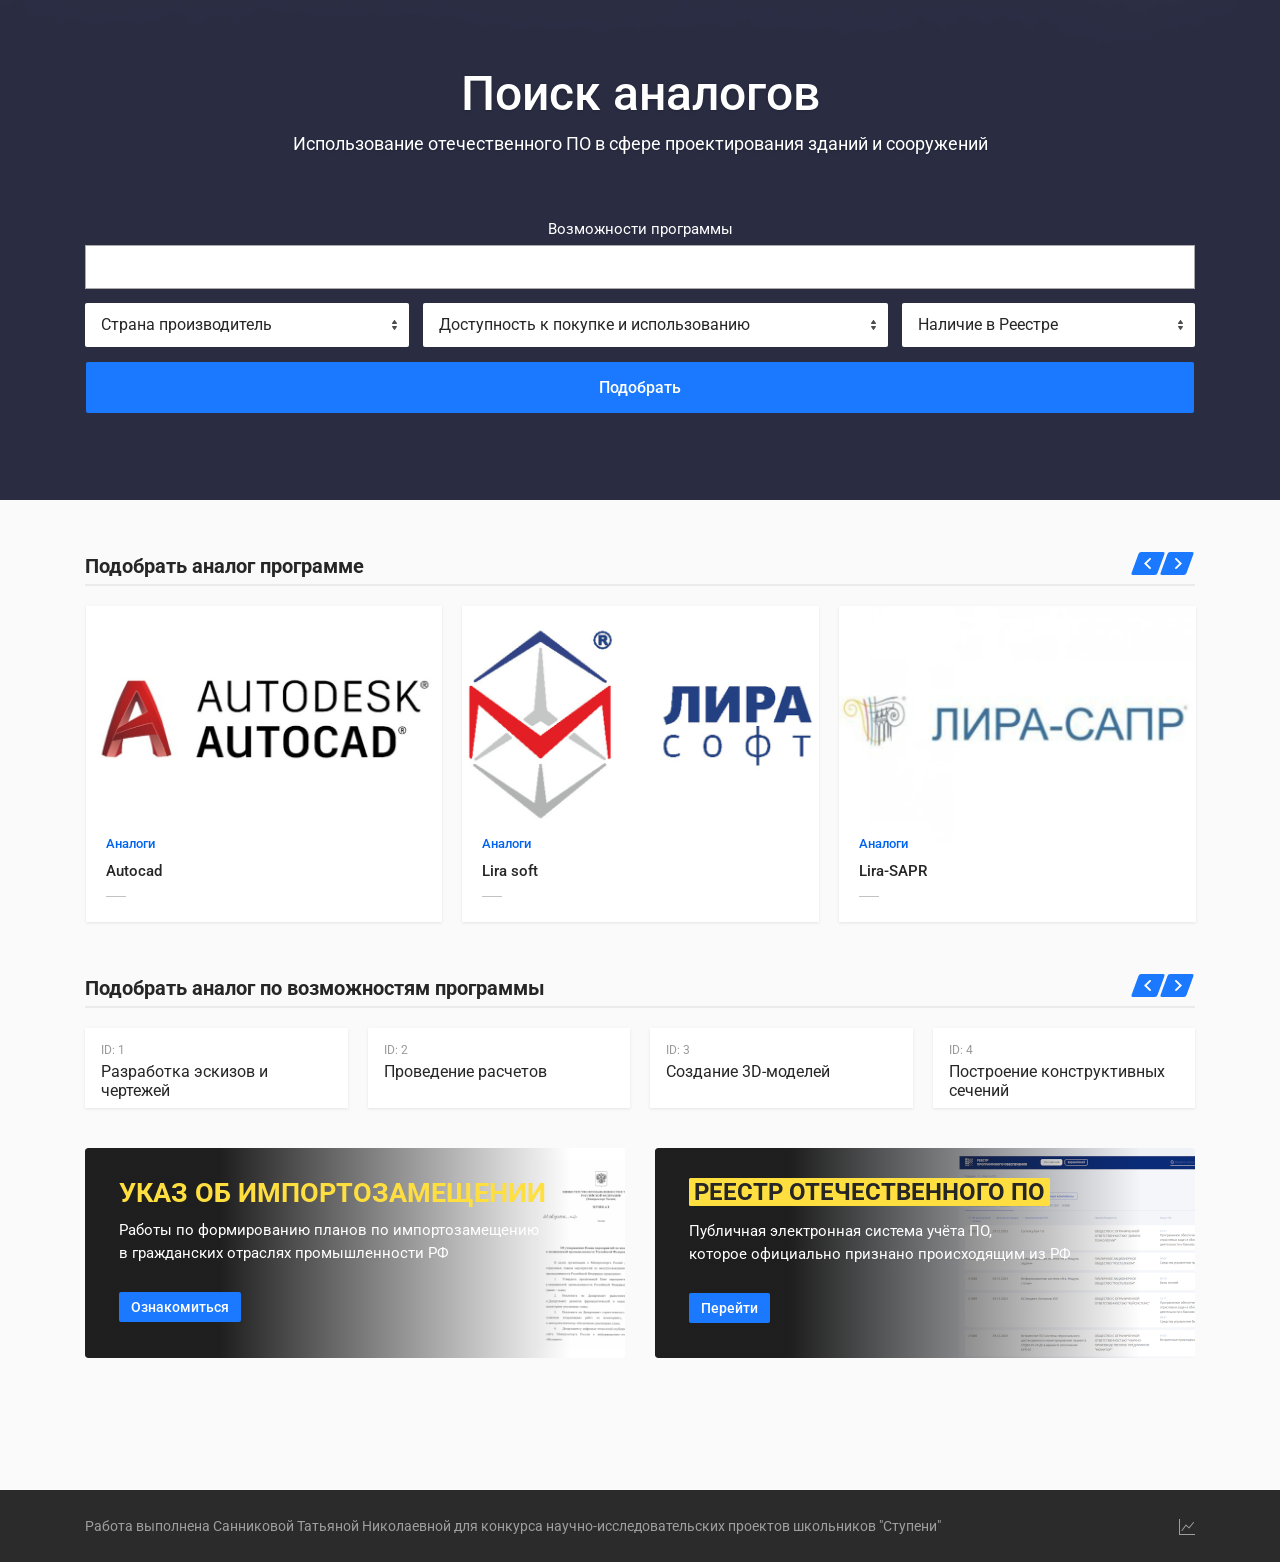
<file: index.html>
<!DOCTYPE html>
<html lang="ru" dir="ltr">

<head>
    <meta charset="UTF-8">
    <meta name="viewport" content="width=device-width, initial-scale=1">
    <meta name="format-detection" content="telephone=no">
    <title>Поиск аналогов</title>
    <link rel="icon" type="image/png" href="images/favicon.png">
    <!-- fonts -->
    <link rel="stylesheet" href="https://fonts.googleapis.com/css?family=Roboto:400,400i,500,500i,700,700i">
    <!-- css -->
    <link rel="stylesheet" href="vendor/bootstrap/css/bootstrap.css">
    <link rel="stylesheet" href="vendor/owl-carousel/assets/owl.carousel.min.css">
    <link rel="stylesheet" href="vendor/photoswipe/photoswipe.css">
    <link rel="stylesheet" href="vendor/photoswipe/default-skin/default-skin.css">
    <link rel="stylesheet" href="vendor/select2/css/select2.min.css">
    <link rel="stylesheet" href="css/style.css">
    <link rel="stylesheet" href="css/style.header-spaceship-variant-one.css" media="(min-width: 1200px)">
    <link rel="stylesheet" href="css/style.mobile-header-variant-one.css" media="(max-width: 1199px)">
    <link rel="stylesheet" href="css/zv-style.css">
    <!-- font - fontawesome -->
    <link rel="stylesheet" href="vendor/fontawesome/css/all.min.css">
</head>

<body>
    <!-- site -->
    <div class="site">
        <!-- site__body -->
        <div class="site__body">
            <div class="block-finder block">
                <div class="decor block-finder__decor decor--type--bottom">
                    <div class="decor__body">
                        <div class="decor__start"></div>
                        <div class="decor__end"></div>
                        <div class="decor__center"></div>
                    </div>
                </div>
                <div class="block-finder__image" style="background-image: url('images/finder-1903x500-2.jpg');"></div>
                <div class="block-finder__body container container--max--xl">
                    <div class="block-finder__title">Поиск аналогов</div>
                    <div class="block-finder__subtitle">Использование отечественного ПО в сфере проектирования зданий и сооружений</div>
                    <form class="block-finder__form" method="get" action="search.html">
                        <div class="col">
                            <div class="row">
                                <div class="block-finder__form-control block-finder__form-control--select">
                                        <label for="floatingInput">Возможности программы</label>
                                        <select class="js-example-basic-multiple zv-select-features" name="features[]" multiple="multiple">
                                        </select>
                                    
                                </div>
                            </div>
                            <div class="row">
                                <div class="block-finder__form-control block-finder__form-control--select">
                                    <select name="country" class="zv-select-country" aria-label="Vehicle Make">
                                        <option value="none">Страна производитель</option>
                                    </select>
                                </div>
                                <div class="block-finder__form-control block-finder__form-control--select">
                                    <select class="zv-select-availability" name="availability" aria-label="Vehicle Model">
                                        <option value="none">Доступность к покупке и использованию</option>
                                        <option value="true">Да</option>
                                        <option value="false">Нет</option>
                                    </select>
                                </div>
                                <div class="block-finder__form-control block-finder__form-control--select">
                                    <select class="zv-select-reestr" name="reestr" aria-label="Vehicle Model">
                                        <option value="none">Наличие в Реестре</option>
                                        <option value="true">Да</option>
                                        <option value="false">Нет</option>
                                    </select>
                                </div>
                            </div>
                            <div class="row pt-2">
                                <button class="btn btn-primary p-3 mx-2 w-100" type="submit">Подобрать</button>
                            </div>
                        </div>
                    </form>
                </div>
            </div>
            <div class="block-space block-space--layout--divider-nl"></div>

            <div class="block block-posts-carousel block-posts-carousel--layout--grid" data-layout="grid">
                <div class="container">
                    <div class="section-header">
                        <div class="section-header__body">
                            <h2 class="section-header__title">Подобрать аналог программе</h2>
                            <div class="section-header__spring"></div>
                            <div class="section-header__arrows">
                                <div class="arrow section-header__arrow section-header__arrow--prev arrow--prev">
                                    <button class="arrow__button" type="button"><svg width="7" height="11">
                                            <path d="M6.7,0.3L6.7,0.3c-0.4-0.4-0.9-0.4-1.3,0L0,5.5l5.4,5.2c0.4,0.4,0.9,0.3,1.3,0l0,0c0.4-0.4,0.4-1,0-1.3l-4-3.9l4-3.9C7.1,1.2,7.1,0.6,6.7,0.3z" />
                                        </svg>
                                    </button>
                                </div>
                                <div class="arrow section-header__arrow section-header__arrow--next arrow--next">
                                    <button class="arrow__button" type="button"><svg width="7" height="11">
                                            <path d="M0.3,10.7L0.3,10.7c0.4,0.4,0.9,0.4,1.3,0L7,5.5L1.6,0.3C1.2-0.1,0.7,0,0.3,0.3l0,0c-0.4,0.4-0.4,1,0,1.3l4,3.9l-4,3.9
	C-0.1,9.8-0.1,10.4,0.3,10.7z" />
                                        </svg>
                                    </button>
                                </div>
                            </div>
                            <div class="section-header__divider"></div>
                        </div>
                    </div>
                    <div class="block-posts-carousel__carousel">
                        <div id="owl-carousel-1" class="owl-carousel">

                            <div class="block-posts-carousel__item zv-analog-prog zv-start">
                                <div class="post-card">
                                    <div class="post-card__image">
                                        <a href="post-full-width.html">
                                            <img src="images/posts/post-1-730x485.jpg" alt="">
                                        </a>
                                    </div>
                                    <div class="post-card__content">
                                        <div class="post-card__category">
                                            <a class="zv-p-src-analogs" href="blog-classic-right-sidebar.html">Аналоги</a>
                                        </div>
                                        <div class="post-card__title">
                                            <h2><a class="zv-p-src-product" href="post-full-width.html">Autocad</a></h2>
                                        </div>
                                        <div class="post-card__date">
                                            <div class="product-card__badges">
                                                <!-- <div class="tag-badge tag-badge--sale">sale</div> -->
                                                <!-- <div class="tag-badge tag-badge--new">🇷🇺</div> -->
                                                <!-- <div class="tag-badge tag-badge--hot">🛒</div> -->
                                            </div>
                                        </div>
                                        <div class="post-card__excerpt">
                                            <div class="typography">
                                                Lorem ipsum dolor sit amet, consectetur adipiscing elit. Donec facilisis neque ut purus fermentum, ac pretium
                                                nibh facilisis. Vivamus venenatis viverra iaculis. Suspendisse tempor orci non sapien ullamcorper dapibus.
                                                Suspendisse at velit diam. Donec pharetra nec enim blandit vulputate.
                                            </div>
                                        </div>
                                        <div class="post-card__more">
                                            <a href="post-full-width.html" class="btn btn-secondary btn-sm">Read more</a>
                                        </div>
                                    </div>
                                </div>
                            </div>
                            
                        </div>
                    </div>
                </div>
            </div>

            
            <div class="block-space block-space--layout--divider-nl"></div>
            <div class="block block-products-carousel" data-layout="grid-5">
                <div class="container">
                    <div class="section-header">
                        <div class="section-header__body">
                            <h2 class="section-header__title">Подобрать аналог по возможностям программы</h2>
                            <div class="section-header__spring"></div>
                            <div class="section-header__arrows">
                                <div class="arrow section-header__arrow section-header__arrow--prev arrow--prev">
                                    <button class="arrow__button" type="button"><svg width="7" height="11">
                                            <path d="M6.7,0.3L6.7,0.3c-0.4-0.4-0.9-0.4-1.3,0L0,5.5l5.4,5.2c0.4,0.4,0.9,0.3,1.3,0l0,0c0.4-0.4,0.4-1,0-1.3l-4-3.9l4-3.9C7.1,1.2,7.1,0.6,6.7,0.3z" />
                                        </svg>
                                    </button>
                                </div>
                                <div class="arrow section-header__arrow section-header__arrow--next arrow--next">
                                    <button class="arrow__button" type="button"><svg width="7" height="11">
                                            <path d="M0.3,10.7L0.3,10.7c0.4,0.4,0.9,0.4,1.3,0L7,5.5L1.6,0.3C1.2-0.1,0.7,0,0.3,0.3l0,0c-0.4,0.4-0.4,1,0,1.3l4,3.9l-4,3.9
	C-0.1,9.8-0.1,10.4,0.3,10.7z" />
                                        </svg>
                                    </button>
                                </div>
                            </div>
                            <div class="section-header__divider"></div>
                        </div>
                    </div>
                    <div class="block-products-carousel__carousel">
                        <div class="block-products-carousel__carousel-loader"></div>
                        <div id="owl-carousel-2" class="owl-carousel">
                            <div class="block-products-carousel__column zv-features-prog">
                                <div class="block-products-carousel__cell">
                                    <div class="product-card product-card--layout--grid">
                                        <div class="product-card__image">
                                            <div class="image image--type--product" style="height: 10px;">
                                                <a href="product-full.html" class="image__body zv-href-features">
                                                    <!-- <img class="image__tag" src="images/products/product-9-245x245.jpg" alt=""> -->
                                                </a>
                                            </div>
                                        </div>
                                        <div class="product-card__info pb-2">
                                            <div class="product-card__meta"><span class="product-card__meta-title">ID:</span> <div class="d-inline zv-f-src-id">6</div></div>
                                            <div class="product-card__name">
                                                <div>
                                                    <a class="zv-f-src-name" href="product-full.html">Brandix Manual Five Speed Gearbox</a>
                                                </div>
                                            </div>
                                        </div>
                                    </div>
                                </div>
                            </div>
                        </div>
                    </div>
                </div>
            </div>
            <div class="block-space block-space--layout--divider-sm"></div>
            <div class="block-banners block">
                <div class="container">
                    <div class="block-banners__list">
                        <a href="http://publication.pravo.gov.ru/Document/View/0001202203300001" class="block-banners__item block-banners__item--style--one">
                            <span class="block-banners__item-image"><img src="images/prikaz.jpg" alt=""></span>
                            <span class="block-banners__item-image block-banners__item-image--blur"><img src="images/prikaz.jpg" alt=""></span>
                            <span class="block-banners__item-title" style="font-size: 27px">Указ об импортозамещении</span>
                            <span class="block-banners__item-details">
                                Работы по формированию планов по импортозамещению<br>
                                в гражданских отраслях промышленности РФ
                            </span>
                            <span class="block-banners__item-button btn btn-primary btn-sm">
                                Ознакомиться
                            </span>
                        </a>
                        <a href="https://reestr.digital.gov.ru/reestr/" class="block-banners__item block-banners__item--style--two">
                            <span class="block-banners__item-image"><img src="images/reestr.jpg" alt=""></span>
                            <span class="block-banners__item-image block-banners__item-image--blur"><img src="images/reestr.jpg" alt=""></span>
                            <span class="block-banners__item-title">Реестр отечественного ПО</span>
                            <span class="block-banners__item-details">
                                Публичная электронная система учёта ПО,<br>
                                которое официально признано происходящим из РФ
                            </span>
                            <span class="block-banners__item-button btn btn-primary btn-sm">
                                Перейти
                            </span>
                        </a>
                    </div>
                </div>
            </div>
            <div class="block-space block-space--layout--divider-nl"></div>
            <div class="block-space block-space--layout--before-footer"></div>
        </div>
        <!-- site__body / end -->
        <!-- site__footer -->
        <footer class="site__footer">
            <div class="site-footer">
                <div class="decor site-footer__decor decor--type--bottom">
                    <div class="decor__body">
                        <div class="decor__start"></div>
                        <div class="decor__end"></div>
                        <div class="decor__center"></div>
                    </div>
                </div>
                <div class="site-footer__bottom">
                    <div class="container">
                        <div class="site-footer__bottom-row">
                            <div class="site-footer__copyright">
                                <!-- copyright -->
                                Работа выполнена Санниковой Татьяной Николаевной для конкурса научно-исследовательских проектов школьников "Ступени"
                                <!-- copyright / end -->
                            </div>
                            <div class="site-footer__payments">
                                <svg xmlns="http://www.w3.org/2000/svg" width="16" height="16" fill="currentColor" class="bi bi-graph-up" viewBox="0 0 16 16">
                                    <path fill-rule="evenodd" d="M0 0h1v15h15v1H0zm14.817 3.113a.5.5 0 0 1 .07.704l-4.5 5.5a.5.5 0 0 1-.74.037L7.06 6.767l-3.656 5.027a.5.5 0 0 1-.808-.588l4-5.5a.5.5 0 0 1 .758-.06l2.609 2.61 4.15-5.073a.5.5 0 0 1 .704-.07"/>
                                </svg>
                            </div>
                        </div>
                    </div>
                </div>
            </div>
        </footer>
        <!-- site__footer / end -->
    </div>
    <!-- site / end -->
    <!-- scripts -->
    <script src="vendor/jquery/jquery.min.js"></script>
    <script src="vendor/bootstrap/js/bootstrap.bundle.min.js"></script>
    <script src="vendor/owl-carousel/owl.carousel.min.js"></script>
    <script src="vendor/nouislider/nouislider.min.js"></script>
    <script src="vendor/photoswipe/photoswipe.min.js"></script>
    <script src="vendor/photoswipe/photoswipe-ui-default.min.js"></script>
    <script src="vendor/select2/js/select2.min.js"></script>
    <script src="js/number.js"></script>
    <script src="js/main.js"></script>
    <script src="js/zv-index.js"></script>
</body>

</html>
</file>
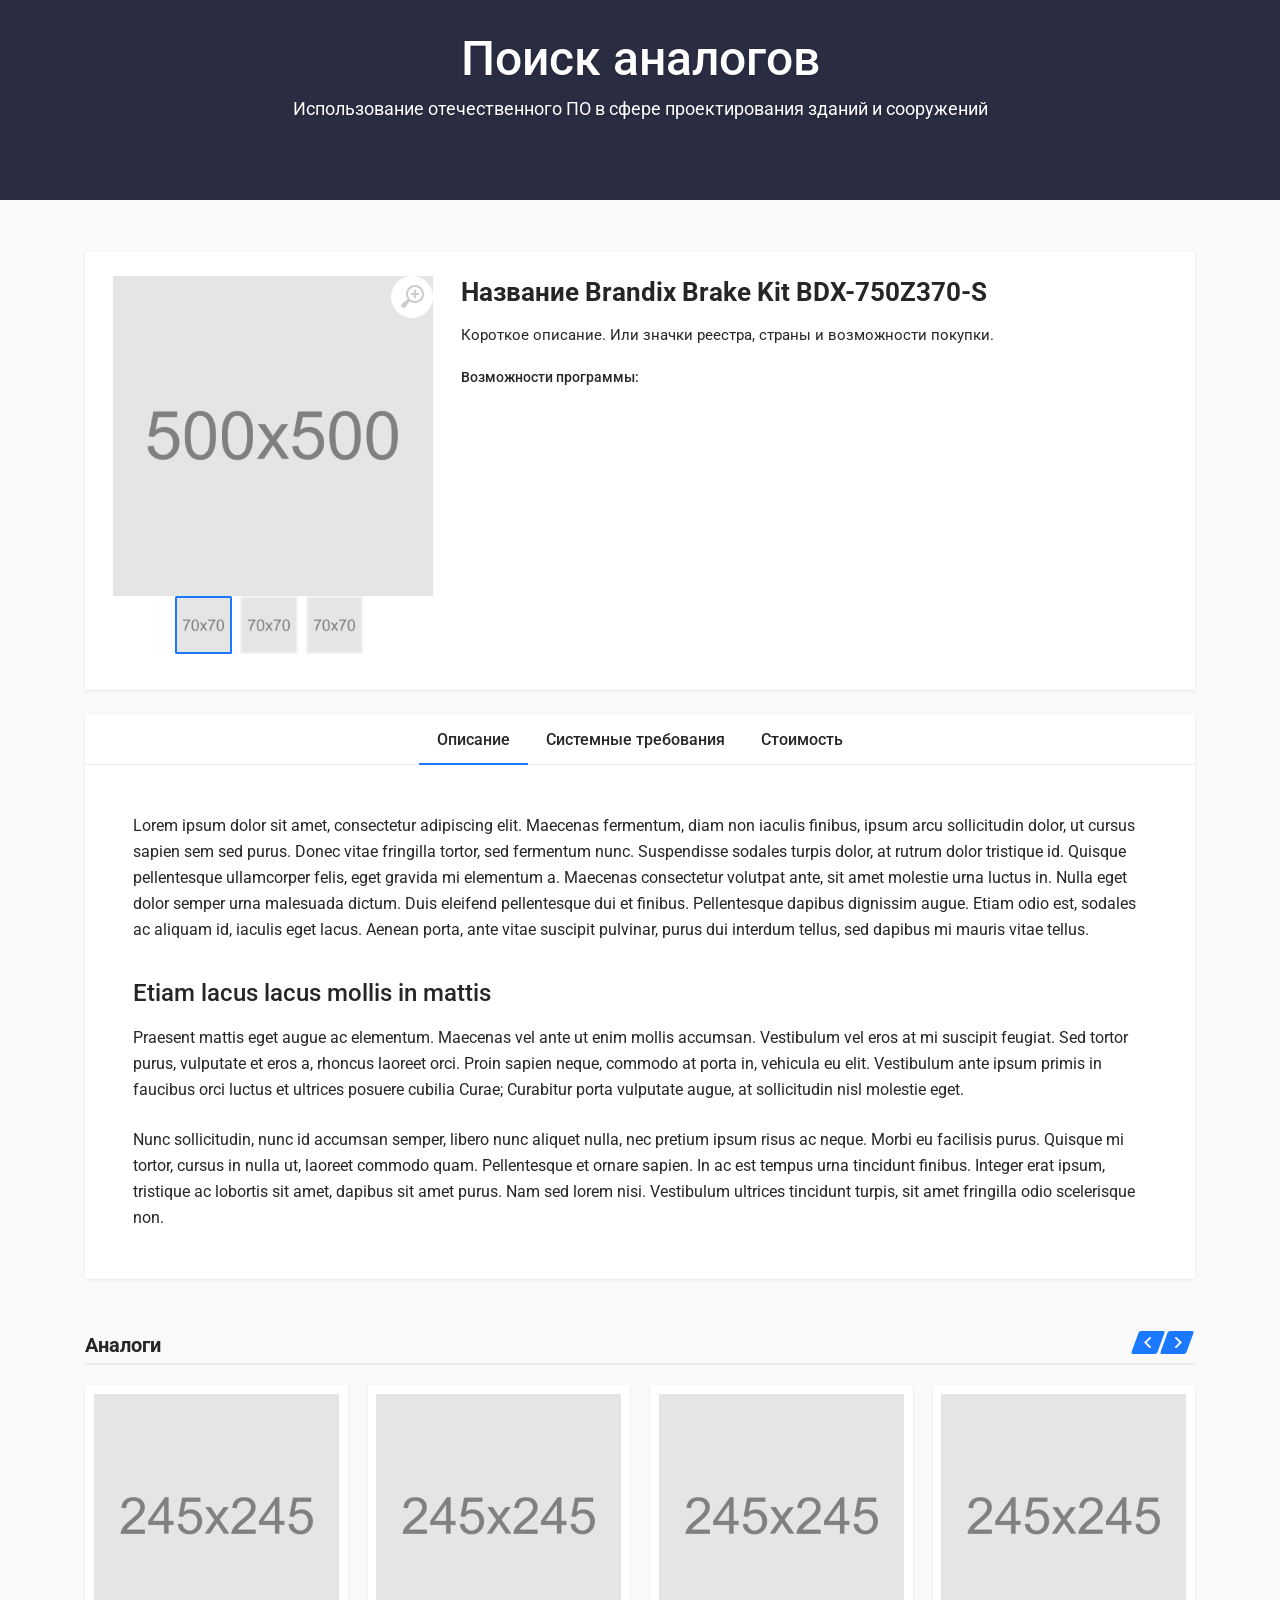
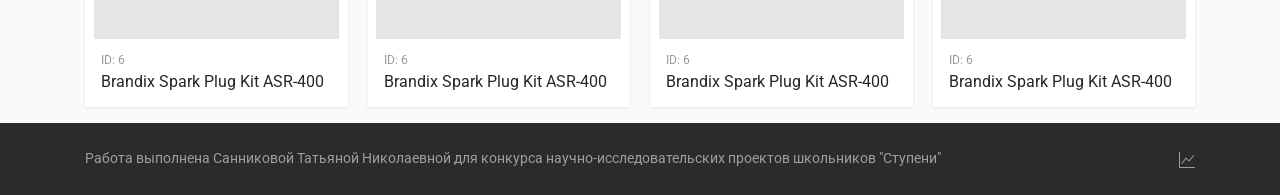
<file: product.html>
<!DOCTYPE html>
<html lang="en" dir="ltr">

<head>
    <meta charset="UTF-8">
    <meta name="viewport" content="width=device-width, initial-scale=1">
    <meta name="format-detection" content="telephone=no">
    <title>Поиск аналогов | Страница продукта</title>
    <link rel="icon" type="image/png" href="images/favicon.png">
    <!-- fonts -->
    <link rel="stylesheet" href="https://fonts.googleapis.com/css?family=Roboto:400,400i,500,500i,700,700i">
    <!-- css -->
    <link rel="stylesheet" href="vendor/bootstrap/css/bootstrap.css">
    <link rel="stylesheet" href="vendor/owl-carousel/assets/owl.carousel.min.css">
    <link rel="stylesheet" href="vendor/photoswipe/photoswipe.css">
    <link rel="stylesheet" href="vendor/photoswipe/default-skin/default-skin.css">
    <link rel="stylesheet" href="vendor/select2/css/select2.min.css">
    <link rel="stylesheet" href="css/style.css">
    <link rel="stylesheet" href="css/style.header-spaceship-variant-one.css" media="(min-width: 1200px)">
    <link rel="stylesheet" href="css/style.mobile-header-variant-one.css" media="(max-width: 1199px)">
    <!-- font - fontawesome -->
    <link rel="stylesheet" href="vendor/fontawesome/css/all.min.css">
    <link rel="stylesheet" href="css/zv-style.css">
</head>

<body>
    <!-- site -->
    <div class="site">
        <!-- site__body -->
        <div class="site__body">
            <div class="block-finder block" style="height: 200px;">
                <div class="block-finder__image" style="background-image: url('images/finder-1903x500-2.jpg');"></div>
                <div class="block-finder__body container container--max--xl" style="margin-bottom: -40px;">
                    <div class="block-finder__title"><a style="color: white;" href="https://thisvalery.github.io/software-selection/"> Поиск аналогов</a></div>
                    <div class="block-finder__subtitle"><a style="color: white;" href="https://thisvalery.github.io/software-selection/">Использование отечественного ПО в сфере проектирования зданий и сооружений</a></div>
                </div>
            </div>
            <div class="block-space block-space--layout--divider-nl"></div>

            <div class="block-split">
                <div class="container">
                    <div class="block-split__row row no-gutters">
                        <div class="block-split__item block-split__item-content col-auto">
                            <div class="product product--layout--full">
                                <div class="product__body" style="grid-template-columns: auto 1fr 0px;">
                                    <div class="product__card product__card--one"></div>
                                    <div class="product__card product__card--two"></div>
                                    <div class="product-gallery product-gallery--layout--product-full product__gallery" data-layout="product-full" style="min-width: 307px;">
                                        <div class="product-gallery__featured">
                                            <button type="button" class="product-gallery__zoom">
                                                <svg width="24" height="24">
                                                    <path d="M15,18c-2,0-3.8-0.6-5.2-1.7c-1,1.3-2.1,2.8-3.5,4.6c-2.2,2.8-3.4,1.9-3.4,1.9s-0.6-0.3-1.1-0.7
	c-0.4-0.4-0.7-1-0.7-1s-0.9-1.2,1.9-3.3c1.8-1.4,3.3-2.5,4.6-3.5C6.6,12.8,6,11,6,9c0-5,4-9,9-9s9,4,9,9S20,18,15,18z M15,2
	c-3.9,0-7,3.1-7,7s3.1,7,7,7s7-3.1,7-7S18.9,2,15,2z M16,13h-2v-3h-3V8h3V5h2v3h3v2h-3V13z" />
                                                </svg>
                                            </button>
                                            <div class="owl-carousel">
                                                <a class="image image--type--product zv-img500" href="images/products/product-2-700x700.jpg" target="_blank" data-width="700" data-height="700">
                                                    <div class="image__body">
                                                        <img class="image__tag" src="images/products/product-2-500x500.jpg" alt="">
                                                    </div>
                                                </a>
                                                <a class="image image--type--product zv-img500" href="images/products/product-1-700x700.jpg" target="_blank" data-width="700" data-height="700">
                                                    <div class="image__body">
                                                        <img class="image__tag" src="images/products/product-1-500x500.jpg" alt="">
                                                    </div>
                                                </a>
                                                <a class="image image--type--product zv-img500" href="images/products/product-3-700x700.jpg" target="_blank" data-width="700" data-height="700">
                                                    <div class="image__body">
                                                        <img class="image__tag" src="images/products/product-3-500x500.jpg" alt="">
                                                    </div>
                                                </a>
                                            </div>
                                        </div>
                                        <div class="product-gallery__thumbnails">
                                            <div class="owl-carousel">
                                                <div class="product-gallery__thumbnails-item image image--type--product zv-img70">
                                                    <div class="image__body">
                                                        <img class="image__tag" src="images/products/product-2-70x70.jpg" alt="">
                                                    </div>
                                                </div>
                                                <div class="product-gallery__thumbnails-item image image--type--product zv-img70">
                                                    <div class="image__body">
                                                        <img class="image__tag" src="images/products/product-1-70x70.jpg" alt="">
                                                    </div>
                                                </div>
                                                <div class="product-gallery__thumbnails-item image image--type--product zv-img70">
                                                    <div class="image__body">
                                                        <img class="image__tag" src="images/products/product-3-70x70.jpg" alt="">
                                                    </div>
                                                </div>
                                            </div>
                                        </div>
                                    </div>
                                    <div class="product__header">
                                        <h1 class="product__title">Название Brandix Brake Kit BDX-750Z370-S</h1>
                                    </div>
                                    <div class="product__main">
                                        <div class="product__excerpt">
                                            Короткое описание.  Или значки реестра, страны и возможности покупки.
                                        </div>
                                        <div class="product__features">
                                            <div class="product__features-title">Возможности программы:</div>
                                            <ul id="skill">
                                            </ul>
                                        </div>
                                    </div>
                                    <div class="product__tabs product-tabs product-tabs--layout--full">
                                        <ul class="product-tabs__list">
                                            <li class="product-tabs__item product-tabs__item--active"><a href="#product-tab-description">Описание</a></li>
                                            <li class="product-tabs__item"><a href="#product-tab-specification">Системные требования</a></li>
                                            <li class="product-tabs__item">
                                                <a href="#product-tab-reviews">
                                                    Стоимость
                                                </a>
                                            </li>
                                        </ul>
                                        <div class="product-tabs__content">
                                            <div class="product-tabs__pane product-tabs__pane--active" id="product-tab-description">
                                                <div id="description" class="typography">
                                                    <p>
                                                        Lorem ipsum dolor sit amet, consectetur adipiscing elit. Maecenas fermentum, diam non iaculis finibus,
                                                        ipsum arcu sollicitudin dolor, ut cursus sapien sem sed purus. Donec vitae fringilla tortor, sed
                                                        fermentum nunc. Suspendisse sodales turpis dolor, at rutrum dolor tristique id. Quisque pellentesque
                                                        ullamcorper felis, eget gravida mi elementum a. Maecenas consectetur volutpat ante, sit amet molestie
                                                        urna luctus in. Nulla eget dolor semper urna malesuada dictum. Duis eleifend pellentesque dui et
                                                        finibus. Pellentesque dapibus dignissim augue. Etiam odio est, sodales ac aliquam id, iaculis eget
                                                        lacus. Aenean porta, ante vitae suscipit pulvinar, purus dui interdum tellus, sed dapibus mi mauris
                                                        vitae tellus.
                                                    </p>
                                                    <h4>Etiam lacus lacus mollis in mattis</h4>
                                                    <p>
                                                        Praesent mattis eget augue ac elementum. Maecenas vel ante ut enim mollis accumsan. Vestibulum vel
                                                        eros at mi suscipit feugiat. Sed tortor purus, vulputate et eros a, rhoncus laoreet orci. Proin sapien
                                                        neque, commodo at porta in, vehicula eu elit. Vestibulum ante ipsum primis in faucibus orci luctus et
                                                        ultrices posuere cubilia Curae; Curabitur porta vulputate augue, at sollicitudin nisl molestie eget.
                                                    </p>
                                                    <p>
                                                        Nunc sollicitudin, nunc id accumsan semper, libero nunc aliquet nulla, nec pretium ipsum risus ac
                                                        neque. Morbi eu facilisis purus. Quisque mi tortor, cursus in nulla ut, laoreet commodo quam.
                                                        Pellentesque et ornare sapien. In ac est tempus urna tincidunt finibus. Integer erat ipsum, tristique
                                                        ac lobortis sit amet, dapibus sit amet purus. Nam sed lorem nisi. Vestibulum ultrices tincidunt turpis,
                                                        sit amet fringilla odio scelerisque non.
                                                    </p>
                                                </div>
                                            </div>
                                            <div class="product-tabs__pane" id="product-tab-specification">
                                                <div class="spec">
                                                    <div class="spec__section">
                                                        <div class="spec__row">
                                                            <div class="spec__name">Material</div>
                                                            <div class="spec__value">Aluminium, Plastic</div>
                                                        </div>
                                                        <div class="spec__row">
                                                            <div class="spec__name">Engine Type</div>
                                                            <div class="spec__value">Brushless</div>
                                                        </div>
                                                        <div class="spec__row">
                                                            <div class="spec__name">Battery Voltage</div>
                                                            <div class="spec__value">18 V</div>
                                                        </div>
                                                        <div class="spec__row">
                                                            <div class="spec__name">Battery Type</div>
                                                            <div class="spec__value">Li-lon</div>
                                                        </div>
                                                        <div class="spec__row">
                                                            <div class="spec__name">Number of Speeds</div>
                                                            <div class="spec__value">2</div>
                                                        </div>
                                                        <div class="spec__row">
                                                            <div class="spec__name">Charge Time</div>
                                                            <div class="spec__value">1.08 h</div>
                                                        </div>
                                                        <div class="spec__row">
                                                            <div class="spec__name">Weight</div>
                                                            <div class="spec__value">1.5 kg</div>
                                                        </div>
                                                    </div>
                                                    
                                                    <div class="spec__disclaimer">
                                                         Пояснение к системным требованиям.
                                                    </div>
                                                </div>
                                            </div>
                                            <div class="product-tabs__pane" id="product-tab-reviews">
                                                <div class="reviews-view">
                                                    <div class="reviews-view__list">
                                                        <div class="reviews-list">
                                                            <div class="reviews-list__pagination">
                                                            </div>
                                                        </div>
                                                    </div>
                                                </div>
                                            </div>
                                        </div>
                                    </div>
                                </div>
                            </div>
                            <div class="block-space block-space--layout--divider-nl"></div>
                            <div class="block block-products-carousel mb-3" data-layout="grid-5">
                                <div class="container">
                                    <div class="section-header">
                                        <div class="section-header__body">
                                            <h2 class="section-header__title">Аналоги</h2>
                                            <div class="section-header__spring"></div>
                                            <div class="section-header__arrows">
                                                <div class="arrow section-header__arrow section-header__arrow--prev arrow--prev">
                                                    <button class="arrow__button" type="button"><svg width="7" height="11">
                                                            <path d="M6.7,0.3L6.7,0.3c-0.4-0.4-0.9-0.4-1.3,0L0,5.5l5.4,5.2c0.4,0.4,0.9,0.3,1.3,0l0,0c0.4-0.4,0.4-1,0-1.3l-4-3.9l4-3.9C7.1,1.2,7.1,0.6,6.7,0.3z" />
                                                        </svg>
                                                    </button>
                                                </div>
                                                <div class="arrow section-header__arrow section-header__arrow--next arrow--next">
                                                    <button class="arrow__button" type="button"><svg width="7" height="11">
                                                            <path d="M0.3,10.7L0.3,10.7c0.4,0.4,0.9,0.4,1.3,0L7,5.5L1.6,0.3C1.2-0.1,0.7,0,0.3,0.3l0,0c-0.4,0.4-0.4,1,0,1.3l4,3.9l-4,3.9
	C-0.1,9.8-0.1,10.4,0.3,10.7z" />
                                                        </svg>
                                                    </button>
                                                </div>
                                            </div>
                                            <div class="section-header__divider"></div>
                                        </div>
                                    </div>
                                    <div class="block-products-carousel__carousel">
                                        <div class="block-products-carousel__carousel-loader"></div>
                                        <div id="owl-carousel-2" class="owl-carousel">
                                            <div class="block-products-carousel__column zv-features-prog">
                                                <div class="block-products-carousel__cell">
                                                    <div class="product-card product-card--layout--grid">
                                                        <div class="product-card__image">
                                                            <div class="image image--type--product">
                                                                <a href="product-full.html" class="image__body">
                                                                    <img class="image__tag" src="images/products/product-1-245x245.jpg" alt="">
                                                                </a>
                                                            </div>
                                                        </div>
                                                        <div class="product-card__info pb-3">
                                                            <div class="product-card__meta"><span class="product-card__meta-title">ID:</span> <div class="d-inline zv-f-src-id">6</div></div>
                                                            <div class="product-card__name">
                                                                <div>
                                                                    <div class="product-card__badges">
                                                                        <div class="tag-badge tag-badge--sale d-none">РУС</div>
                                                                        <div class="tag-badge tag-badge--new d-none">BUY</div>
                                                                        <div class="tag-badge tag-badge--hot d-none">REESTR</div>
                                                                    </div>
                                                                    <a class="zv-f-src-name" href="product-full.html">Brandix Spark Plug Kit ASR-400</a>
                                                                </div>
                                                            </div>
                                                        </div>
                                                    </div>
                                                </div>
                                            </div>
                                        </div>
                                    </div>
                                </div>
                            </div>
                        </div>
                    </div>
                </div>
            </div>
        </div>
        <!-- site__body / end -->
        <!-- site__footer -->
        <footer class="site__footer">
            <div class="site-footer">
                <div class="decor site-footer__decor decor--type--bottom">
                    <div class="decor__body">
                        <div class="decor__start"></div>
                        <div class="decor__end"></div>
                        <div class="decor__center"></div>
                    </div>
                </div>
                <div class="site-footer__bottom">
                    <div class="container">
                        <div class="site-footer__bottom-row">
                            <div class="site-footer__copyright">
                                <!-- copyright -->
                                Работа выполнена Санниковой Татьяной Николаевной для конкурса научно-исследовательских проектов школьников "Ступени"
                                <!-- copyright / end -->
                            </div>
                            <div class="site-footer__payments">
                                <svg xmlns="http://www.w3.org/2000/svg" width="16" height="16" fill="currentColor" class="bi bi-graph-up" viewBox="0 0 16 16">
                                    <path fill-rule="evenodd" d="M0 0h1v15h15v1H0zm14.817 3.113a.5.5 0 0 1 .07.704l-4.5 5.5a.5.5 0 0 1-.74.037L7.06 6.767l-3.656 5.027a.5.5 0 0 1-.808-.588l4-5.5a.5.5 0 0 1 .758-.06l2.609 2.61 4.15-5.073a.5.5 0 0 1 .704-.07"/>
                                </svg>
                            </div>
                        </div>
                    </div>
                </div>
            </div>
        </footer>
        <!-- site__footer / end -->
    </div>
    <!-- site / end -->
    <!-- scripts -->
    <script src="vendor/jquery/jquery.min.js"></script>
    <script src="vendor/bootstrap/js/bootstrap.bundle.min.js"></script>
    <script src="vendor/owl-carousel/owl.carousel.min.js"></script>
    <script src="vendor/nouislider/nouislider.min.js"></script>
    <script src="vendor/photoswipe/photoswipe.min.js"></script>
    <script src="vendor/photoswipe/photoswipe-ui-default.min.js"></script>
    <script src="vendor/select2/js/select2.min.js"></script>
    <script src="js/number.js"></script>
    <script src="js/main.js"></script>
    <script src="js/zv-product.js"></script>
</body>

</html>
</file>
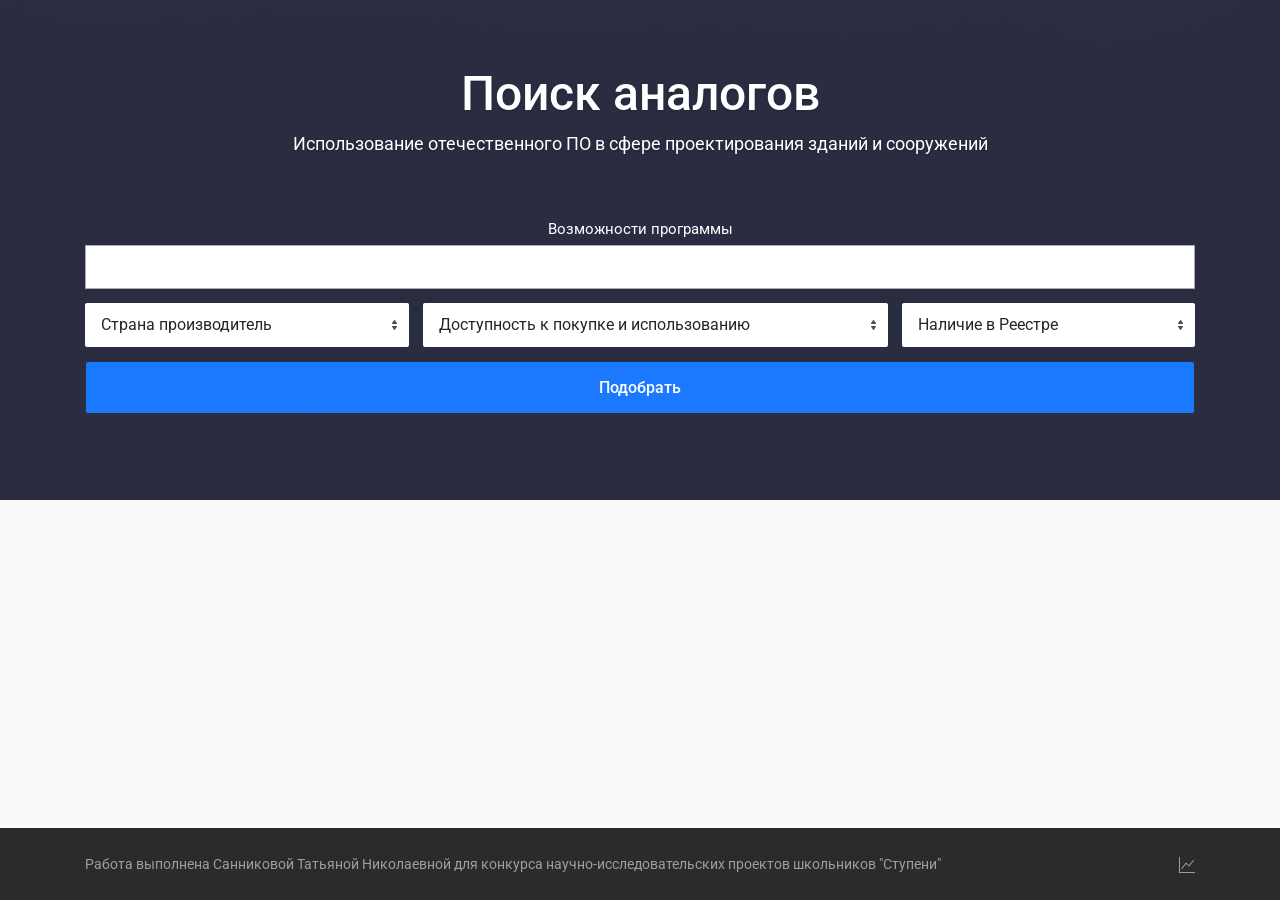
<file: search.html>
<!DOCTYPE html>
<html lang="ru" dir="ltr">

<head>
    <meta charset="UTF-8">
    <meta name="viewport" content="width=device-width, initial-scale=1">
    <meta name="format-detection" content="telephone=no">
    <title>Поиск аналогов | Поиск</title>
    <link rel="icon" type="image/png" href="images/favicon.png">
    <!-- fonts -->
    <link rel="stylesheet" href="https://fonts.googleapis.com/css?family=Roboto:400,400i,500,500i,700,700i">
    <!-- css -->
    <link rel="stylesheet" href="vendor/bootstrap/css/bootstrap.css">
    <link rel="stylesheet" href="vendor/owl-carousel/assets/owl.carousel.min.css">
    <link rel="stylesheet" href="vendor/photoswipe/photoswipe.css">
    <link rel="stylesheet" href="vendor/photoswipe/default-skin/default-skin.css">
    <link rel="stylesheet" href="vendor/select2/css/select2.min.css">
    <link rel="stylesheet" href="css/style.css">
    <link rel="stylesheet" href="css/style.header-spaceship-variant-one.css" media="(min-width: 1200px)">
    <link rel="stylesheet" href="css/style.mobile-header-variant-one.css" media="(max-width: 1199px)">
    <link rel="stylesheet" href="css/zv-style.css">
    <!-- font - fontawesome -->
    <link rel="stylesheet" href="vendor/fontawesome/css/all.min.css">
</head>

<body>
    <!-- site -->
    <div class="site">
        <!-- site__body -->
        <div class="site__body">
            <div class="block-finder block">
                <div class="decor block-finder__decor decor--type--bottom">
                    <div class="decor__body">
                        <div class="decor__start"></div>
                        <div class="decor__end"></div>
                        <div class="decor__center"></div>
                    </div>
                </div>
                <div class="block-finder__image" style="background-image: url('images/finder-1903x500-2.jpg');"></div>
                <div class="block-finder__body container container--max--xl">
                    <div class="block-finder__title"><a style="color: white;" href="https://thisvalery.github.io/software-selection/"> Поиск аналогов</a></div>
                    <div class="block-finder__subtitle"><a style="color: white;" href="https://thisvalery.github.io/software-selection/">Использование отечественного ПО в сфере проектирования зданий и сооружений</a></div>
                    <form class="block-finder__form">
                        <div class="col">
                            <div class="row">
                                <div class="block-finder__form-control block-finder__form-control--select">
                                        <label for="floatingInput">Возможности программы</label>
                                        <select class="js-example-basic-multiple zv-select-features" name="features[]" multiple="multiple">
                                        </select>
                                    
                                </div>
                            </div>
                            <div class="row">
                                <div class="block-finder__form-control block-finder__form-control--select">
                                    <select name="country" class="zv-select-country" aria-label="Vehicle Make">
                                        <option value="none">Страна производитель</option>
                                    </select>
                                </div>
                                <div class="block-finder__form-control block-finder__form-control--select">
                                    <select class="zv-select-availability" name="availability" aria-label="Vehicle Model">
                                        <option value="none">Доступность к покупке и использованию</option>
                                        <option value="true">Да</option>
                                        <option value="false">Нет</option>
                                    </select>
                                </div>
                                <div class="block-finder__form-control block-finder__form-control--select">
                                    <select class="zv-select-reestr" name="reestr" aria-label="Vehicle Model">
                                        <option value="none">Наличие в Реестре</option>
                                        <option value="true">Да</option>
                                        <option value="false">Нет</option>
                                    </select>
                                </div>
                            </div>
                            <div class="row pt-2">
                                <button class="btn btn-primary p-3 mx-2 w-100" type="submit">Подобрать</button>
                            </div>
                        </div>
                    </form>
                </div>
            </div>
            <div class="block-space block-space--layout--divider-nl"></div>

            <div class="block block-posts-carousel block-posts-carousel--layout--grid" data-layout="grid">
                <div class="container">
                    
                    <div class="products-view__list products-list products-list--grid--4 pb-3" data-layout="list" data-with-features="false">
                        <div class="products-list__head">
                            <div class="products-list__column products-list__column--image">Image</div>
                            <div class="products-list__column products-list__column--meta">SKU</div>
                            <div class="products-list__column products-list__column--product">Product</div>
                            <div class="products-list__column products-list__column--rating">Rating</div>
                            <div class="products-list__column products-list__column--price">Price</div>
                        </div>
                        <div class="products-list__content">
                            <div class="products-list__item">
                                <div class="product-card">
                                    <div class="product-card__image">
                                        <div class="image image--type--product">
                                            <a href="product-full.html" class="image__body">
                                                <img class="image__tag" src="images/products/product-1-245x245.jpg" alt="">
                                            </a>
                                        </div>
                                    </div>
                                    <div class="product-card__info">
                                        
                                        <div class="product-card__name">
                                            <div>
                                                <div class="product-card__badges">
                                                    <div class="tag-badge tag-badge--sale d-none">РУС</div>
                                                    <div class="tag-badge tag-badge--new d-none">BUY</div>
                                                    <div class="tag-badge tag-badge--hot d-none">REESTR</div>
                                                </div>
                                                <a class="product-name" href="product-full.html">Brandix Spark Plug Kit ASR-400</a>
                                            </div>
                                        </div>
                                        <div class="product-card__features">
                                            <div class="row mb-4">
                                                <div class="col-12 col-md-6">
                                                    <p class="description">Описание</p>
                                                </div>
                                                <div class="col-12 col-md-6">
                                                    <ul class="features">
                                                    </ul>
                                                </div>
                                            </div>
                                            <div class="row">
                                                <div class="product-card__meta"><span class="product-card__meta-title">ID:</span> <div class="d-inline zv-f-src-id">140-10440-B</div></div>
                                            </div>
                                        </div>
                                    </div>
                                </div>
                            </div> 
                        </div>
                    </div>
                    
                </div>
            </div>
        </div>
        <!-- site__body / end -->
        <!-- site__footer -->
        <footer class="site__footer">
            <div class="site-footer">
                <div class="decor site-footer__decor decor--type--bottom">
                    <div class="decor__body">
                        <div class="decor__start"></div>
                        <div class="decor__end"></div>
                        <div class="decor__center"></div>
                    </div>
                </div>
                <div class="site-footer__bottom">
                    <div class="container">
                        <div class="site-footer__bottom-row">
                            <div class="site-footer__copyright">
                                <!-- copyright -->
                                Работа выполнена Санниковой Татьяной Николаевной для конкурса научно-исследовательских проектов школьников "Ступени"
                                <!-- copyright / end -->
                            </div>
                            <div class="site-footer__payments">
                                <svg xmlns="http://www.w3.org/2000/svg" width="16" height="16" fill="currentColor" class="bi bi-graph-up" viewBox="0 0 16 16">
                                    <path fill-rule="evenodd" d="M0 0h1v15h15v1H0zm14.817 3.113a.5.5 0 0 1 .07.704l-4.5 5.5a.5.5 0 0 1-.74.037L7.06 6.767l-3.656 5.027a.5.5 0 0 1-.808-.588l4-5.5a.5.5 0 0 1 .758-.06l2.609 2.61 4.15-5.073a.5.5 0 0 1 .704-.07"/>
                                </svg>
                            </div>
                        </div>
                    </div>
                </div>
            </div>
        </footer>
        <!-- site__footer / end -->
    </div>
    <!-- site / end -->
    
    <!-- scripts -->
    <script src="vendor/jquery/jquery.min.js"></script>
    <script src="vendor/bootstrap/js/bootstrap.bundle.min.js"></script>
    <script src="vendor/owl-carousel/owl.carousel.min.js"></script>
    <script src="vendor/nouislider/nouislider.min.js"></script>
    <script src="vendor/photoswipe/photoswipe.min.js"></script>
    <script src="vendor/photoswipe/photoswipe-ui-default.min.js"></script>
    <script src="vendor/select2/js/select2.min.js"></script>
    <script src="js/number.js"></script>
    <script src="js/main.js"></script>
    <script src="js/zv-search.js"></script>
</body>

</html>
</file>
<file: vendor/photoswipe/photoswipe.css>
/*! PhotoSwipe main CSS by Dmitry Semenov | photoswipe.com | MIT license */
/*
	Styles for basic PhotoSwipe functionality (sliding area, open/close transitions)
*/
/* pswp = photoswipe */
.pswp {
  display: none;
  position: absolute;
  width: 100%;
  height: 100%;
  left: 0;
  top: 0;
  overflow: hidden;
  -ms-touch-action: none;
  touch-action: none;
  z-index: 1500;
  -webkit-text-size-adjust: 100%;
  /* create separate layer, to avoid paint on window.onscroll in webkit/blink */
  -webkit-backface-visibility: hidden;
  outline: none; }
  .pswp * {
    -webkit-box-sizing: border-box;
            box-sizing: border-box; }
  .pswp img {
    max-width: none; }

/* style is added when JS option showHideOpacity is set to true */
.pswp--animate_opacity {
  /* 0.001, because opacity:0 doesn't trigger Paint action, which causes lag at start of transition */
  opacity: 0.001;
  will-change: opacity;
  /* for open/close transition */
  -webkit-transition: opacity 333ms cubic-bezier(0.4, 0, 0.22, 1);
          transition: opacity 333ms cubic-bezier(0.4, 0, 0.22, 1); }

.pswp--open {
  display: block; }

.pswp--zoom-allowed .pswp__img {
  /* autoprefixer: off */
  cursor: -webkit-zoom-in;
  cursor: -moz-zoom-in;
  cursor: zoom-in; }

.pswp--zoomed-in .pswp__img {
  /* autoprefixer: off */
  cursor: -webkit-grab;
  cursor: -moz-grab;
  cursor: grab; }

.pswp--dragging .pswp__img {
  /* autoprefixer: off */
  cursor: -webkit-grabbing;
  cursor: -moz-grabbing;
  cursor: grabbing; }

/*
	Background is added as a separate element.
	As animating opacity is much faster than animating rgba() background-color.
*/
.pswp__bg {
  position: absolute;
  left: 0;
  top: 0;
  width: 100%;
  height: 100%;
  background: #000;
  opacity: 0;
  -webkit-transform: translateZ(0);
          transform: translateZ(0);
  -webkit-backface-visibility: hidden;
  will-change: opacity; }

.pswp__scroll-wrap {
  position: absolute;
  left: 0;
  top: 0;
  width: 100%;
  height: 100%;
  overflow: hidden; }

.pswp__container,
.pswp__zoom-wrap {
  -ms-touch-action: none;
  touch-action: none;
  position: absolute;
  left: 0;
  right: 0;
  top: 0;
  bottom: 0; }

/* Prevent selection and tap highlights */
.pswp__container,
.pswp__img {
  -webkit-user-select: none;
  -moz-user-select: none;
  -ms-user-select: none;
      user-select: none;
  -webkit-tap-highlight-color: transparent;
  -webkit-touch-callout: none; }

.pswp__zoom-wrap {
  position: absolute;
  width: 100%;
  -webkit-transform-origin: left top;
  -ms-transform-origin: left top;
  transform-origin: left top;
  /* for open/close transition */
  -webkit-transition: -webkit-transform 333ms cubic-bezier(0.4, 0, 0.22, 1);
          transition: transform 333ms cubic-bezier(0.4, 0, 0.22, 1); }

.pswp__bg {
  will-change: opacity;
  /* for open/close transition */
  -webkit-transition: opacity 333ms cubic-bezier(0.4, 0, 0.22, 1);
          transition: opacity 333ms cubic-bezier(0.4, 0, 0.22, 1); }

.pswp--animated-in .pswp__bg,
.pswp--animated-in .pswp__zoom-wrap {
  -webkit-transition: none;
  transition: none; }

.pswp__container,
.pswp__zoom-wrap {
  -webkit-backface-visibility: hidden; }

.pswp__item {
  position: absolute;
  left: 0;
  right: 0;
  top: 0;
  bottom: 0;
  overflow: hidden; }

.pswp__img {
  position: absolute;
  width: auto;
  height: auto;
  top: 0;
  left: 0; }

/*
	stretched thumbnail or div placeholder element (see below)
	style is added to avoid flickering in webkit/blink when layers overlap
*/
.pswp__img--placeholder {
  -webkit-backface-visibility: hidden; }

/*
	div element that matches size of large image
	large image loads on top of it
*/
.pswp__img--placeholder--blank {
  background: #222; }

.pswp--ie .pswp__img {
  width: 100% !important;
  height: auto !important;
  left: 0;
  top: 0; }

/*
	Error message appears when image is not loaded
	(JS option errorMsg controls markup)
*/
.pswp__error-msg {
  position: absolute;
  left: 0;
  top: 50%;
  width: 100%;
  text-align: center;
  font-size: 14px;
  line-height: 16px;
  margin-top: -8px;
  color: #CCC; }

.pswp__error-msg a {
  color: #CCC;
  text-decoration: underline; }
</file>
<file: vendor/photoswipe/default-skin/default-skin.css>
/*! PhotoSwipe Default UI CSS by Dmitry Semenov | photoswipe.com | MIT license */
/*

	Contents:

	1. Buttons
	2. Share modal and links
	3. Index indicator ("1 of X" counter)
	4. Caption
	5. Loading indicator
	6. Additional styles (root element, top bar, idle state, hidden state, etc.)

*/
/*
	
	1. Buttons

 */
/* <button> css reset */
.pswp__button {
  width: 44px;
  height: 44px;
  position: relative;
  background: none;
  cursor: pointer;
  overflow: visible;
  -webkit-appearance: none;
  display: block;
  border: 0;
  padding: 0;
  margin: 0;
  float: right;
  opacity: 0.75;
  -webkit-transition: opacity 0.2s;
          transition: opacity 0.2s;
  -webkit-box-shadow: none;
          box-shadow: none; }
  .pswp__button:focus, .pswp__button:hover {
    opacity: 1; }
  .pswp__button:active {
    outline: none;
    opacity: 0.9; }
  .pswp__button::-moz-focus-inner {
    padding: 0;
    border: 0; }

/* pswp__ui--over-close class it added when mouse is over element that should close gallery */
.pswp__ui--over-close .pswp__button--close {
  opacity: 1; }

.pswp__button,
.pswp__button--arrow--left:before,
.pswp__button--arrow--right:before {
  background: url(default-skin.png) 0 0 no-repeat;
  background-size: 264px 88px;
  width: 44px;
  height: 44px; }

@media (-webkit-min-device-pixel-ratio: 1.1), (-webkit-min-device-pixel-ratio: 1.09375), (min-resolution: 105dpi), (min-resolution: 1.1dppx) {
  /* Serve SVG sprite if browser supports SVG and resolution is more than 105dpi */
  .pswp--svg .pswp__button,
  .pswp--svg .pswp__button--arrow--left:before,
  .pswp--svg .pswp__button--arrow--right:before {
    background-image: url(default-skin.svg); }
  .pswp--svg .pswp__button--arrow--left,
  .pswp--svg .pswp__button--arrow--right {
    background: none; } }

.pswp__button--close {
  background-position: 0 -44px; }

.pswp__button--share {
  background-position: -44px -44px; }

.pswp__button--fs {
  display: none; }

.pswp--supports-fs .pswp__button--fs {
  display: block; }

.pswp--fs .pswp__button--fs {
  background-position: -44px 0; }

.pswp__button--zoom {
  display: none;
  background-position: -88px 0; }

.pswp--zoom-allowed .pswp__button--zoom {
  display: block; }

.pswp--zoomed-in .pswp__button--zoom {
  background-position: -132px 0; }

/* no arrows on touch screens */
.pswp--touch .pswp__button--arrow--left,
.pswp--touch .pswp__button--arrow--right {
  visibility: hidden; }

/*
	Arrow buttons hit area
	(icon is added to :before pseudo-element)
*/
.pswp__button--arrow--left,
.pswp__button--arrow--right {
  background: none;
  top: 50%;
  margin-top: -50px;
  width: 70px;
  height: 100px;
  position: absolute; }

.pswp__button--arrow--left {
  left: 0; }

.pswp__button--arrow--right {
  right: 0; }

.pswp__button--arrow--left:before,
.pswp__button--arrow--right:before {
  content: '';
  top: 35px;
  background-color: rgba(0, 0, 0, 0.3);
  height: 30px;
  width: 32px;
  position: absolute; }

.pswp__button--arrow--left:before {
  left: 6px;
  background-position: -138px -44px; }

.pswp__button--arrow--right:before {
  right: 6px;
  background-position: -94px -44px; }

/*

	2. Share modal/popup and links

 */
.pswp__counter,
.pswp__share-modal {
  -webkit-user-select: none;
  -moz-user-select: none;
  -ms-user-select: none;
      user-select: none; }

.pswp__share-modal {
  display: block;
  background: rgba(0, 0, 0, 0.5);
  width: 100%;
  height: 100%;
  top: 0;
  left: 0;
  padding: 10px;
  position: absolute;
  z-index: 1600;
  opacity: 0;
  -webkit-transition: opacity 0.25s ease-out;
          transition: opacity 0.25s ease-out;
  -webkit-backface-visibility: hidden;
  will-change: opacity; }

.pswp__share-modal--hidden {
  display: none; }

.pswp__share-tooltip {
  z-index: 1620;
  position: absolute;
  background: #FFF;
  top: 56px;
  border-radius: 2px;
  display: block;
  width: auto;
  right: 44px;
  -webkit-box-shadow: 0 2px 5px rgba(0, 0, 0, 0.25);
          box-shadow: 0 2px 5px rgba(0, 0, 0, 0.25);
  -webkit-transform: translateY(6px);
      -ms-transform: translateY(6px);
          transform: translateY(6px);
  -webkit-transition: -webkit-transform 0.25s;
          transition: transform 0.25s;
  -webkit-backface-visibility: hidden;
  will-change: transform; }
  .pswp__share-tooltip a {
    display: block;
    padding: 8px 12px;
    color: #000;
    text-decoration: none;
    font-size: 14px;
    line-height: 18px; }
    .pswp__share-tooltip a:hover {
      text-decoration: none;
      color: #000; }
    .pswp__share-tooltip a:first-child {
      /* round corners on the first/last list item */
      border-radius: 2px 2px 0 0; }
    .pswp__share-tooltip a:last-child {
      border-radius: 0 0 2px 2px; }

.pswp__share-modal--fade-in {
  opacity: 1; }
  .pswp__share-modal--fade-in .pswp__share-tooltip {
    -webkit-transform: translateY(0);
        -ms-transform: translateY(0);
            transform: translateY(0); }

/* increase size of share links on touch devices */
.pswp--touch .pswp__share-tooltip a {
  padding: 16px 12px; }

a.pswp__share--facebook:before {
  content: '';
  display: block;
  width: 0;
  height: 0;
  position: absolute;
  top: -12px;
  right: 15px;
  border: 6px solid transparent;
  border-bottom-color: #FFF;
  -webkit-pointer-events: none;
  -moz-pointer-events: none;
  pointer-events: none; }

a.pswp__share--facebook:hover {
  background: #3E5C9A;
  color: #FFF; }
  a.pswp__share--facebook:hover:before {
    border-bottom-color: #3E5C9A; }

a.pswp__share--twitter:hover {
  background: #55ACEE;
  color: #FFF; }

a.pswp__share--pinterest:hover {
  background: #CCC;
  color: #CE272D; }

a.pswp__share--download:hover {
  background: #DDD; }

/*

	3. Index indicator ("1 of X" counter)

 */
.pswp__counter {
  position: absolute;
  left: 0;
  top: 0;
  height: 44px;
  font-size: 13px;
  line-height: 44px;
  color: #FFF;
  opacity: 0.75;
  padding: 0 10px; }

/*
	
	4. Caption

 */
.pswp__caption {
  position: absolute;
  left: 0;
  bottom: 0;
  width: 100%;
  min-height: 44px; }
  .pswp__caption small {
    font-size: 11px;
    color: #BBB; }

.pswp__caption__center {
  text-align: left;
  max-width: 420px;
  margin: 0 auto;
  font-size: 13px;
  padding: 10px;
  line-height: 20px;
  color: #CCC; }

.pswp__caption--empty {
  display: none; }

/* Fake caption element, used to calculate height of next/prev image */
.pswp__caption--fake {
  visibility: hidden; }

/*

	5. Loading indicator (preloader)

	You can play with it here - http://codepen.io/dimsemenov/pen/yyBWoR

 */
.pswp__preloader {
  width: 44px;
  height: 44px;
  position: absolute;
  top: 0;
  left: 50%;
  margin-left: -22px;
  opacity: 0;
  -webkit-transition: opacity 0.25s ease-out;
          transition: opacity 0.25s ease-out;
  will-change: opacity;
  direction: ltr; }

.pswp__preloader__icn {
  width: 20px;
  height: 20px;
  margin: 12px; }

.pswp__preloader--active {
  opacity: 1; }
  .pswp__preloader--active .pswp__preloader__icn {
    /* We use .gif in browsers that don't support CSS animation */
    background: url(preloader.gif) 0 0 no-repeat; }

.pswp--css_animation .pswp__preloader--active {
  opacity: 1; }
  .pswp--css_animation .pswp__preloader--active .pswp__preloader__icn {
    -webkit-animation: clockwise 500ms linear infinite;
            animation: clockwise 500ms linear infinite; }
  .pswp--css_animation .pswp__preloader--active .pswp__preloader__donut {
    -webkit-animation: donut-rotate 1000ms cubic-bezier(0.4, 0, 0.22, 1) infinite;
            animation: donut-rotate 1000ms cubic-bezier(0.4, 0, 0.22, 1) infinite; }

.pswp--css_animation .pswp__preloader__icn {
  background: none;
  opacity: 0.75;
  width: 14px;
  height: 14px;
  position: absolute;
  left: 15px;
  top: 15px;
  margin: 0; }

.pswp--css_animation .pswp__preloader__cut {
  /* 
			The idea of animating inner circle is based on Polymer ("material") loading indicator 
			 by Keanu Lee https://blog.keanulee.com/2014/10/20/the-tale-of-three-spinners.html
		*/
  position: relative;
  width: 7px;
  height: 14px;
  overflow: hidden; }

.pswp--css_animation .pswp__preloader__donut {
  -webkit-box-sizing: border-box;
          box-sizing: border-box;
  width: 14px;
  height: 14px;
  border: 2px solid #FFF;
  border-radius: 50%;
  border-left-color: transparent;
  border-bottom-color: transparent;
  position: absolute;
  top: 0;
  left: 0;
  background: none;
  margin: 0; }

@media screen and (max-width: 1024px) {
  .pswp__preloader {
    position: relative;
    left: auto;
    top: auto;
    margin: 0;
    float: right; } }

@-webkit-keyframes clockwise {
  0% {
    -webkit-transform: rotate(0deg);
            transform: rotate(0deg); }
  100% {
    -webkit-transform: rotate(360deg);
            transform: rotate(360deg); } }

@keyframes clockwise {
  0% {
    -webkit-transform: rotate(0deg);
            transform: rotate(0deg); }
  100% {
    -webkit-transform: rotate(360deg);
            transform: rotate(360deg); } }

@-webkit-keyframes donut-rotate {
  0% {
    -webkit-transform: rotate(0);
            transform: rotate(0); }
  50% {
    -webkit-transform: rotate(-140deg);
            transform: rotate(-140deg); }
  100% {
    -webkit-transform: rotate(0);
            transform: rotate(0); } }

@keyframes donut-rotate {
  0% {
    -webkit-transform: rotate(0);
            transform: rotate(0); }
  50% {
    -webkit-transform: rotate(-140deg);
            transform: rotate(-140deg); }
  100% {
    -webkit-transform: rotate(0);
            transform: rotate(0); } }

/*
	
	6. Additional styles

 */
/* root element of UI */
.pswp__ui {
  -webkit-font-smoothing: auto;
  visibility: visible;
  opacity: 1;
  z-index: 1550; }

/* top black bar with buttons and "1 of X" indicator */
.pswp__top-bar {
  position: absolute;
  left: 0;
  top: 0;
  height: 44px;
  width: 100%; }

.pswp__caption,
.pswp__top-bar,
.pswp--has_mouse .pswp__button--arrow--left,
.pswp--has_mouse .pswp__button--arrow--right {
  -webkit-backface-visibility: hidden;
  will-change: opacity;
  -webkit-transition: opacity 333ms cubic-bezier(0.4, 0, 0.22, 1);
          transition: opacity 333ms cubic-bezier(0.4, 0, 0.22, 1); }

/* pswp--has_mouse class is added only when two subsequent mousemove events occur */
.pswp--has_mouse .pswp__button--arrow--left,
.pswp--has_mouse .pswp__button--arrow--right {
  visibility: visible; }

.pswp__top-bar,
.pswp__caption {
  background-color: rgba(0, 0, 0, 0.5); }

/* pswp__ui--fit class is added when main image "fits" between top bar and bottom bar (caption) */
.pswp__ui--fit .pswp__top-bar,
.pswp__ui--fit .pswp__caption {
  background-color: rgba(0, 0, 0, 0.3); }

/* pswp__ui--idle class is added when mouse isn't moving for several seconds (JS option timeToIdle) */
.pswp__ui--idle .pswp__top-bar {
  opacity: 0; }

.pswp__ui--idle .pswp__button--arrow--left,
.pswp__ui--idle .pswp__button--arrow--right {
  opacity: 0; }

/*
	pswp__ui--hidden class is added when controls are hidden
	e.g. when user taps to toggle visibility of controls
*/
.pswp__ui--hidden .pswp__top-bar,
.pswp__ui--hidden .pswp__caption,
.pswp__ui--hidden .pswp__button--arrow--left,
.pswp__ui--hidden .pswp__button--arrow--right {
  /* Force paint & create composition layer for controls. */
  opacity: 0.001; }

/* pswp__ui--one-slide class is added when there is just one item in gallery */
.pswp__ui--one-slide .pswp__button--arrow--left,
.pswp__ui--one-slide .pswp__button--arrow--right,
.pswp__ui--one-slide .pswp__counter {
  display: none; }

.pswp__element--disabled {
  display: none !important; }

.pswp--minimal--dark .pswp__top-bar {
  background: none; }
</file>
